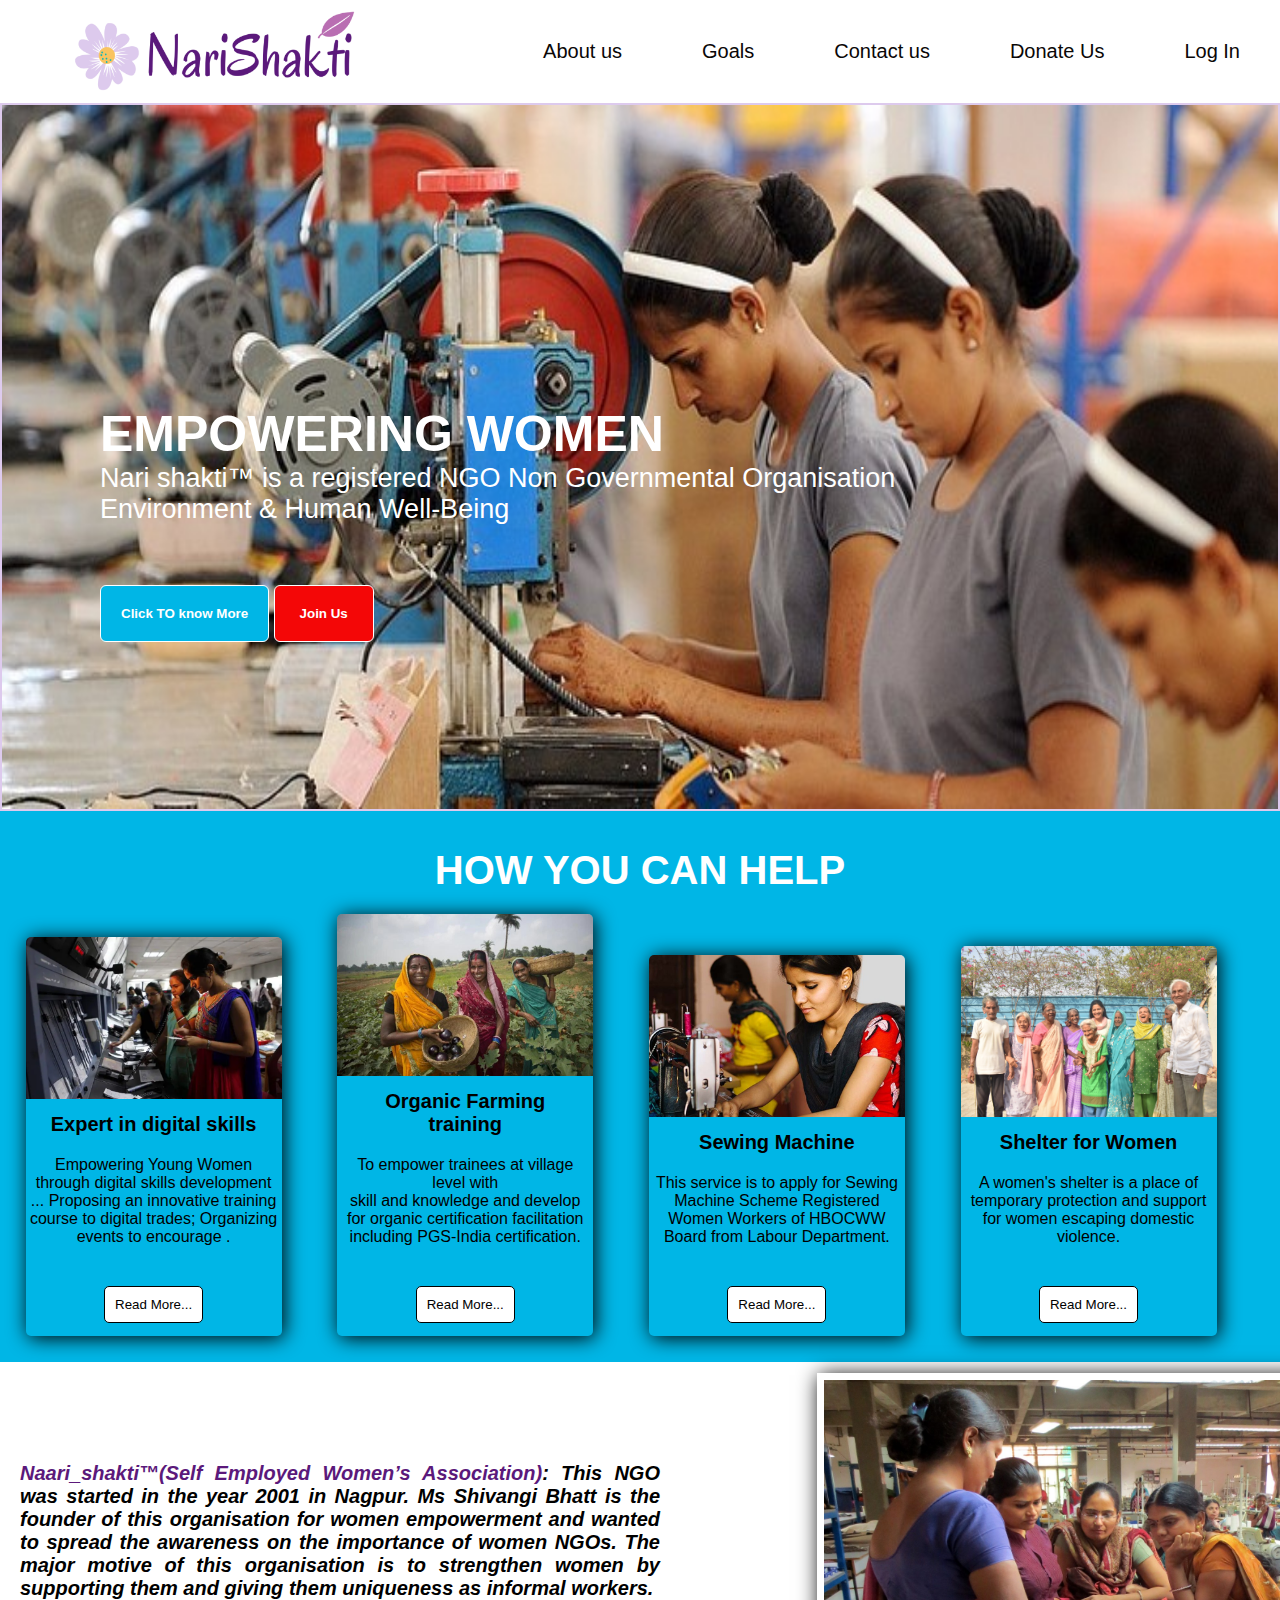
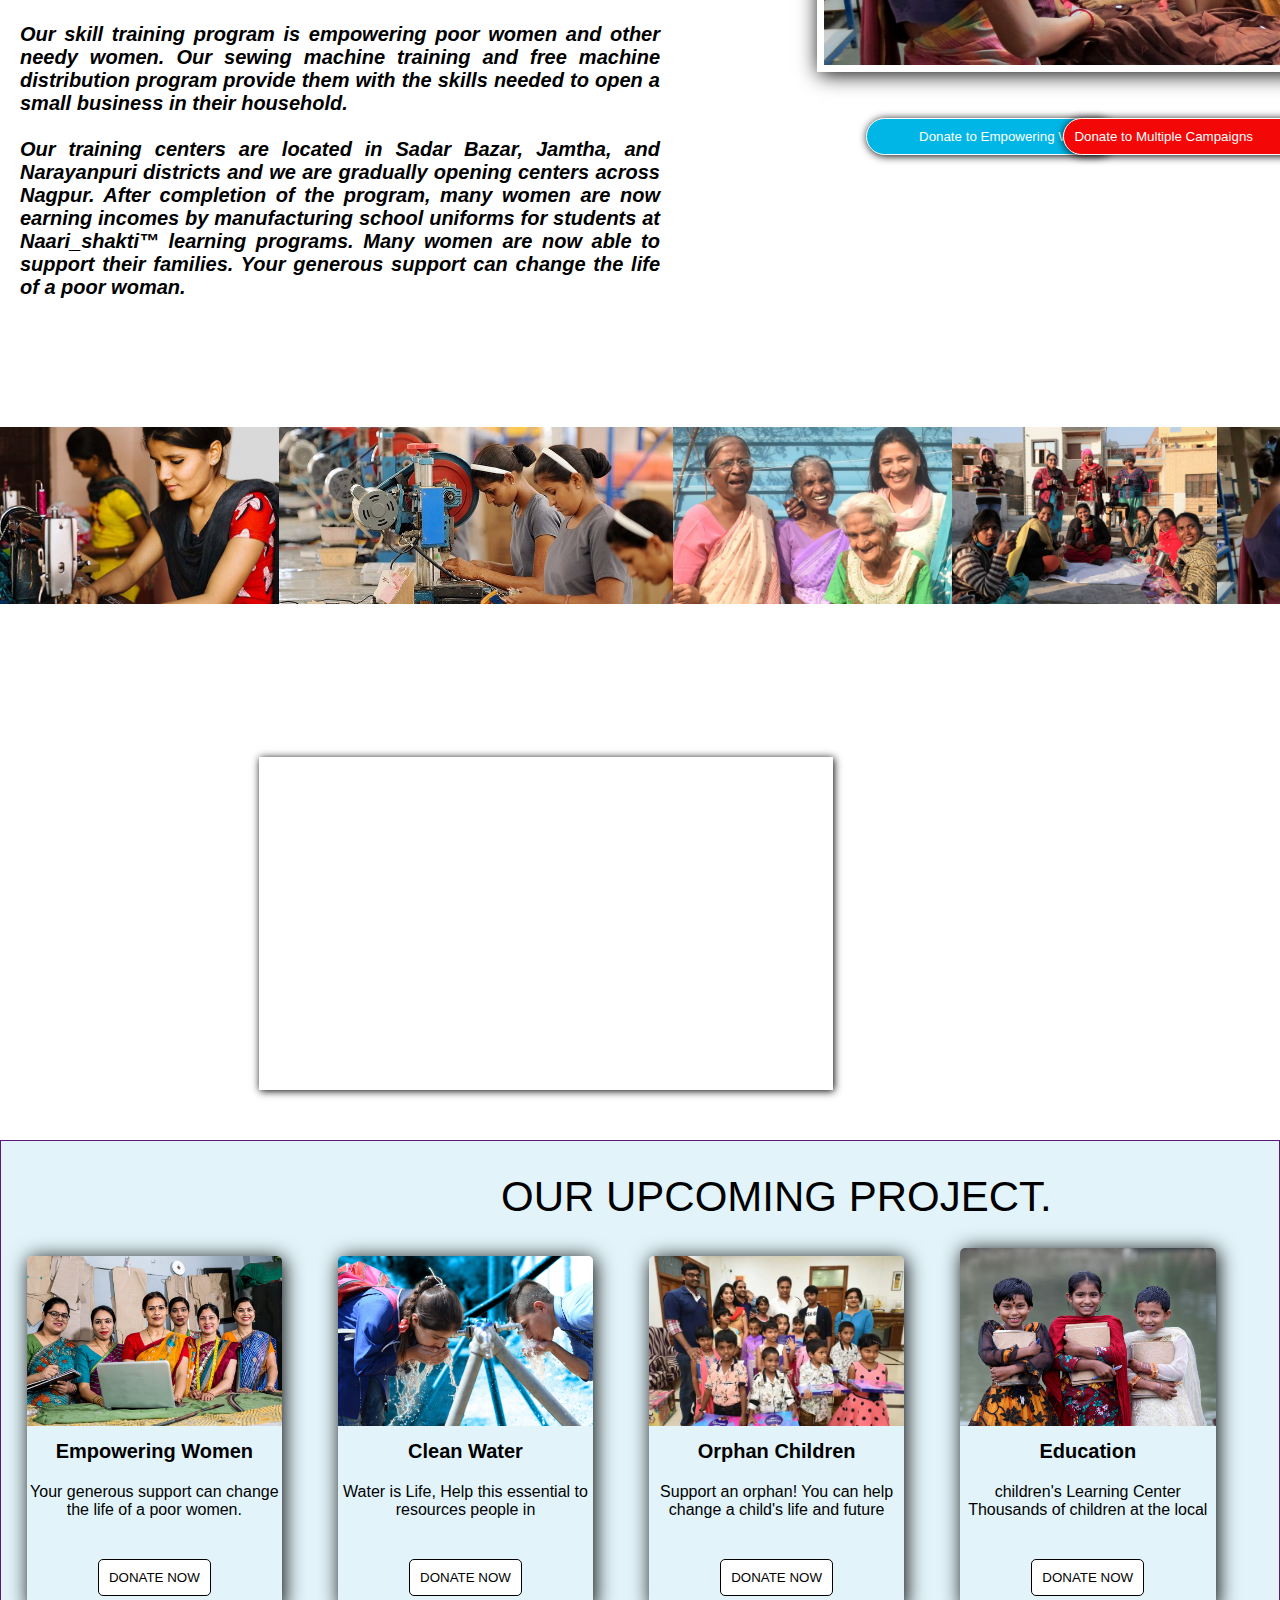
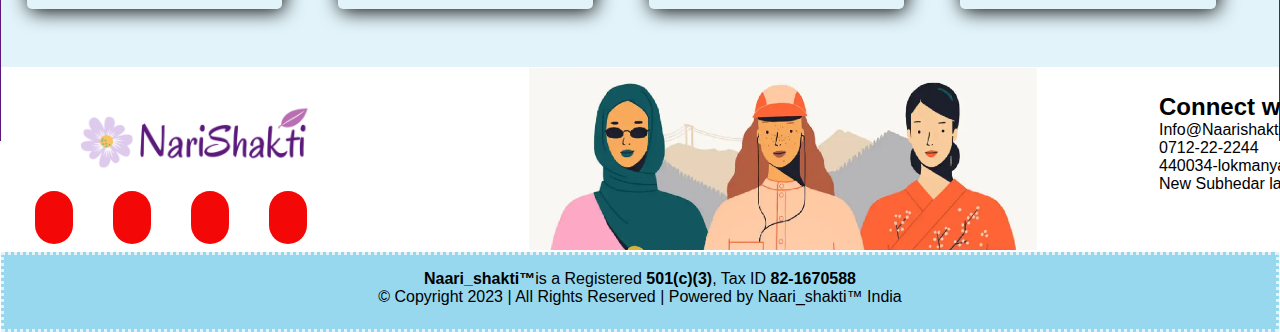
<file: index.html>
<!DOCTYPE html>
<html lang="en">
<head>
    <meta charset="UTF-8">
    <meta http-equiv="X-UA-Compatible" content="IE=edge">
    <meta name="viewport" content="width=device-width, initial-scale=1.0">
    <link href="https://cdn.jsdelivr.net/npm/bootstrap@5.3.0-alpha3/dist/css/bootstrap.min.css" rel="stylesheet" integrity="sha384-KK94CHFLLe+nY2dmCWGMq91rCGa5gtU4mk92HdvYe+M/SXH301p5ILy+dN9+nJOZ" crossorigin="anonymous">
    <script src="https://cdn.jsdelivr.net/npm/bootstrap@5.3.0-alpha3/dist/js/bootstrap.bundle.min.js" integrity="sha384-ENjdO4Dr2bkBIFxQpeoTz1HIcje39Wm4jDKdf19U8gI4ddQ3GYNS7NTKfAdVQSZe" crossorigin="anonymous"></script>
    <link rel="stylesheet" href="https://cdnjs.cloudflare.com/ajax/libs/font-awesome/6.4.0/css/all.min.css" integrity="sha512-iecdLmaskl7CVkqkXNQ/ZH/XLlvWZOJyj7Yy7tcenmpD1ypASozpmT/E0iPtmFIB46ZmdtAc9eNBvH0H/ZpiBw==" crossorigin="anonymous" referrerpolicy="no-referrer" />
    <title>Naari_shakti</title>
    <link rel="stylesheet" href="in.css">
</head>
<body>
    <div class="left">
      <img class="ll" src="ns-r.webp" alt="" />
    </div>
    <div class="right">
      <ul>    
        <li><a href="login.html">Log In</a></li>
        <li><a href="donation.html">Donate Us</a></li>
        <li><a href="#ppp">Contact us</a></li>
        <li><a href="#yyy">Goals</a></li>
        <li><a href="#abt" >About us </a></li>
      </ul>
    </div>
   
    <div class="heading"> 
        <img class="himg" src="work.jpeg" alt=""> 
         <div class="textbox">
   <h1 class="h11">EMPOWERING WOMEN </h1>
  <p> Nari shakti™ is a registered NGO  Non Governmental Organisation <br>
Environment ​& Human Well-Being </p>
   </div> <a href="#abt">
 <button class="butn1">Click TO know More</button>
 </a>
 <a href="form.html">
 <button  class="butn2" >Join Us    </button>
 </a>
    </div>


    <div class="cardsec">
         <div class="he"><h2>HOW YOU CAN HELP</h2></div>
    
        <div class="cr">
<div class="card">

<div class="image">
   <img src="card1.webp">
</div>
<div class="title">
 <h1>
Expert in digital skills</h1>
</div>
<div class="des">
 <p>Empowering Young Women through digital skills development ... Proposing an innovative training course to digital trades; Organizing events to encourage .</p>
<button>Read More...</button>
</div>
</div>



<!--cards -->


<div class="card">

<div class="image">
   <img src="card2.jpg">
</div>
<div class="title">
 <h1>
Organic Farming training</h1>
</div>
<div class="des">
 <p>To empower trainees at village level with <br> skill and knowledge and develop for organic certification facilitation including PGS-India certification.</p>
<button>Read More...</button>
</div>
</div>
<div class="card">

<div class="image">
   <img src="card 3.jpg">
</div>
<div class="title">
 <h1>
  Sewing Machine
</h1>
</div>
<div class="des">
 <p>This service is to apply for Sewing Machine Scheme Registered Women Workers of HBOCWW Board from Labour Department.</p>
<button>Read More...</button>
</div>
</div>

<div class="card">
 <div class="image">
   <img src="DSC_0068.jpg">
</div>
<div class="title">
 <h1>
  Shelter for Women
</h1>
</div>
<div class="des">
 <p>A women's shelter is a place of temporary protection and support for women escaping domestic violence.</p>
<button>Read More...</button>
</div>
</div> 
</div>

<!-- aboutsec -->
    <div id="abt" class="pwi">
        <p class="pi"> <span>Naari_shakti™(Self Employed Women’s Association)</span>: This NGO was started in the year 2001 in Nagpur. Ms Shivangi Bhatt is the founder of this organisation for women empowerment and wanted to spread the awareness on the importance of women NGOs. The major motive of this organisation is to strengthen women by supporting them and giving them uniqueness as informal workers. 
        <br>
        <br>
        Our skill training program is empowering poor women and other needy women. Our sewing machine training and free machine distribution program provide them with the skills needed to open a small business in their household.  
        <br>
        <br>

Our training centers are located in Sadar Bazar, Jamtha, and Narayanpuri districts and we are gradually opening centers across Nagpur. After completion of the program, many women are now earning incomes by manufacturing school uniforms for students at Naari_shakti™ learning programs. Many women are now able to support their families.
Your generous support can change the life of a poor woman.
      </p>
        <div class="ip"> <img class="ipp" src="Factory-workers.jpg" alt="">  </div>

    <button class="donatebtn">Donate to Empowering Women
   </button> 
  <button class="donatebtn1">
Donate to Multiple Campaigns</button>
</div>

<!-- imgsssec -->

<div id="imgsss">
  <img  class="a" src="card 3.jpg" alt="">
  <img class="a" src="work.jpeg" alt="">
  <img class="a" src="DSC_0068 (1).jpg" alt="">
   <img  class="a" src="card 4.jpg" alt="">
  <img  class="a" src="Factory-workers.jpg" alt="">
  
  
</div>

<!-- vidsec -->

<div class="vid">
 <iframe width="560" height="315" src="https://www.youtube.com/embed/g7VPyI2yCF4" title="YouTube video player" frameborder="0" allow="accelerometer; autoplay; clipboard-write; encrypted-media; gyroscope; picture-in-picture; web-share" allowfullscreen></iframe>
</div>
     <div class="bgss">
      <h1 id="yyy" class="nnnnn"> OUR UPCOMING PROJECT.</h1>
      <div class="tr">


        <!-- cardsec2 -->
      
      <div class="card">

<div class="image">
   <img src="womannnn.jpg">
</div>
<div class="title">
 <h1>
Empowering Women</h1>
</div>
<div class="des">
 <p>Your generous support can change the life of a poor women.</p>
<a href="donation.html"> <button>DONATE NOW </button>
  </a>
</div>
</div>



<div class="card">

<div class="image">
   <img src="water.jpg">
</div>
<div class="title">
 <h1>
Clean Water</h1>
</div>
<div class="des">
 <p>Water is Life, Help this essential to resources people in</p>
 <a href="donation.html">
   <button>DONATE NOW</button>
  </a>
</div>
</div>
<div class="card">
  
  <div class="image">
    <img src="helping hand.webp">
  </div>
  <div class="title">
    <h1>
      Orphan Children
    </h1>
  </div>
  <div class="des">
    <p>Support an orphan! You can help change a child's life and future </p>
    <a href="donation.html"><button>DONATE NOW</button></a>
  </div>
</div>
<div class="card">
  <div class="image">
    <img src="education.jpg">
  </div>
  <div class="title">
    <h1>
      Education 
</h1>
</div>
<div class="des">
  <p>children's Learning Center Thousands of children at the local</p>
  <a href="donation.html"><button>DONATE NOW</button></a>
</div>
</div> 
</div>


<!-- footersec -->
<div class="footer">
  <div class="onesec">
  <img class="hhh" src="ns-r.webp" alt="">
  <div class="icon"> 
    <i  id="ggg" class="fa-brands fa-facebook"></i>
    <i id="ggg" class="fa-brands fa-instagram"></i>
    <i id="ggg"class="fa-brands fa-youtube"></i>
    <i id="ggg" class="fa-brands fa-twitter"></i>
  </div>
  </div>
   <div class="mapp"><img class="opp" src="wm.jpg" alt=""></div>
  <div id="ppp">
    <h1 class="h11111">Connect with Us</h1>
   <p1><i class="fa-regular fa-envelope" style="color: #0d2959;"></i> <span1>Info@Naarishakti.org</span1></p1> 
   <br>
    <p2><i class="fa fa-phone-square" aria-hidden="true"></i> <span2>0712-22-2244 </span2> </p2>
    <br>
         <p3><i class="fa fa-address-card" aria-hidden="true"></i><span4>440034-lokmanya Nagar
          <br> New Subhedar layout Nagpur</span4></p3>
   <br>
  </div>
  <div class="footer2">
    <div class="newdiv">
    <p1> <b>Naari_shakti™</b>is a Registered <b>501(c)(3)</b>, Tax ID <b> 82-1670588</b></p1> 
   <br>
 <p1>&#169 Copyright 2023 | All Rights Reserved | Powered by Naari_shakti™ India</p1>
 </div>
  </div>
</div>
</div>
</div>
</div>
</div>
</div>  
</body>
</html>
</file>
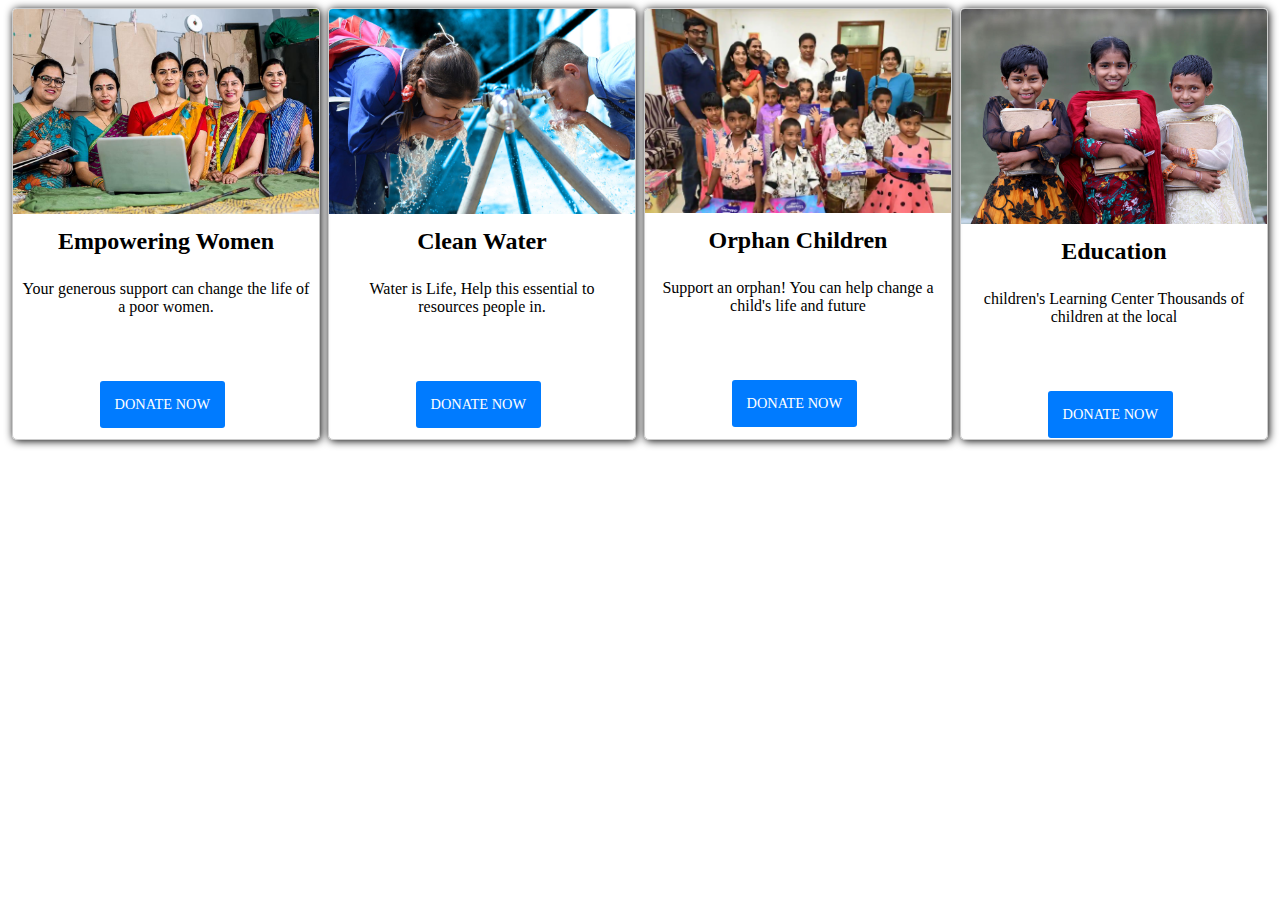
<file: card.html>
<!DOCTYPE html>
<html lang="en">
<head>
    <meta charset="UTF-8">
    <meta http-equiv="X-UA-Compatible" content="IE=edge">
    <meta name="viewport" content="width=device-width, initial-scale=1.0">
    <title>Document</title>
    <style> 
    .cardsec{
        display: flex;
    }
    .card {
  border: 1px solid #ccc;
  border-radius: 5px;
  overflow: hidden;
  width: 306.867px;
  margin: 0 auto;
  height:429.717px;
  box-shadow: 1px 1px 8px black;
  
}

.card img {
  width: 100%;
  height: auto;
}

.card-body {
  padding: 10px;
}

.card-body h2 {
  margin: 0;
  font-size: 1.5rem;
text-align: center;
}

.card-body p {
 margin-top:25px;
 margin-bottom:25px;
  font-size: 1rem;
  align-items: center;
  text-align: center;
}

.btn {
  display: inline-block;
  background-color: #007bff;
  color: #fff;
  padding:15px;
  border-radius: 3px;
  text-decoration: none;
  font-size: 0.9rem;
  margin-left:77px;
  margin-top:40px;
  margin-bottom:10px;
  cursor: pointer;
}
</style>
</head>
<body>
    <div class="cardsec">
    <div class="card">
      <img src="womannnn.jpg" alt="Placeholder image">
      <div class="card-body">
        <h2>Empowering Women</h2>
        <p>Your generous support can change the life of a poor women.</p>
        <a href="#" class="btn">DONATE NOW</a>
      </div>
    </div>


    <div class="card">
      <img src="water.jpg" alt="Placeholder image">
      <div class="card-body">
        <h2>Clean Water</h2>
        <p>Water is Life, Help this essential to resources people in. </p>
        <a href="#" class="btn">DONATE NOW</a>
      </div>
    </div>



    <div class="card">
      <img src="helping hand.webp" alt="Placeholder image">
      <div class="card-body">
        <h2>Orphan Children</h2>
        <p>Support an orphan! You can help change a child's life and future </p>
        <a href="#" class="btn">DONATE NOW</a>
      </div>
    </div>


    <div class="card">
      <img src="education.jpg" alt="Placeholder image">
      <div class="card-body">
        <h2>Education</h2>
        <p>children's Learning Center Thousands of children at the local</p>
        <a href="#" class="btn">DONATE NOW</a>
      </div>
    </div>
    </div>
</body>
</html>
</file>
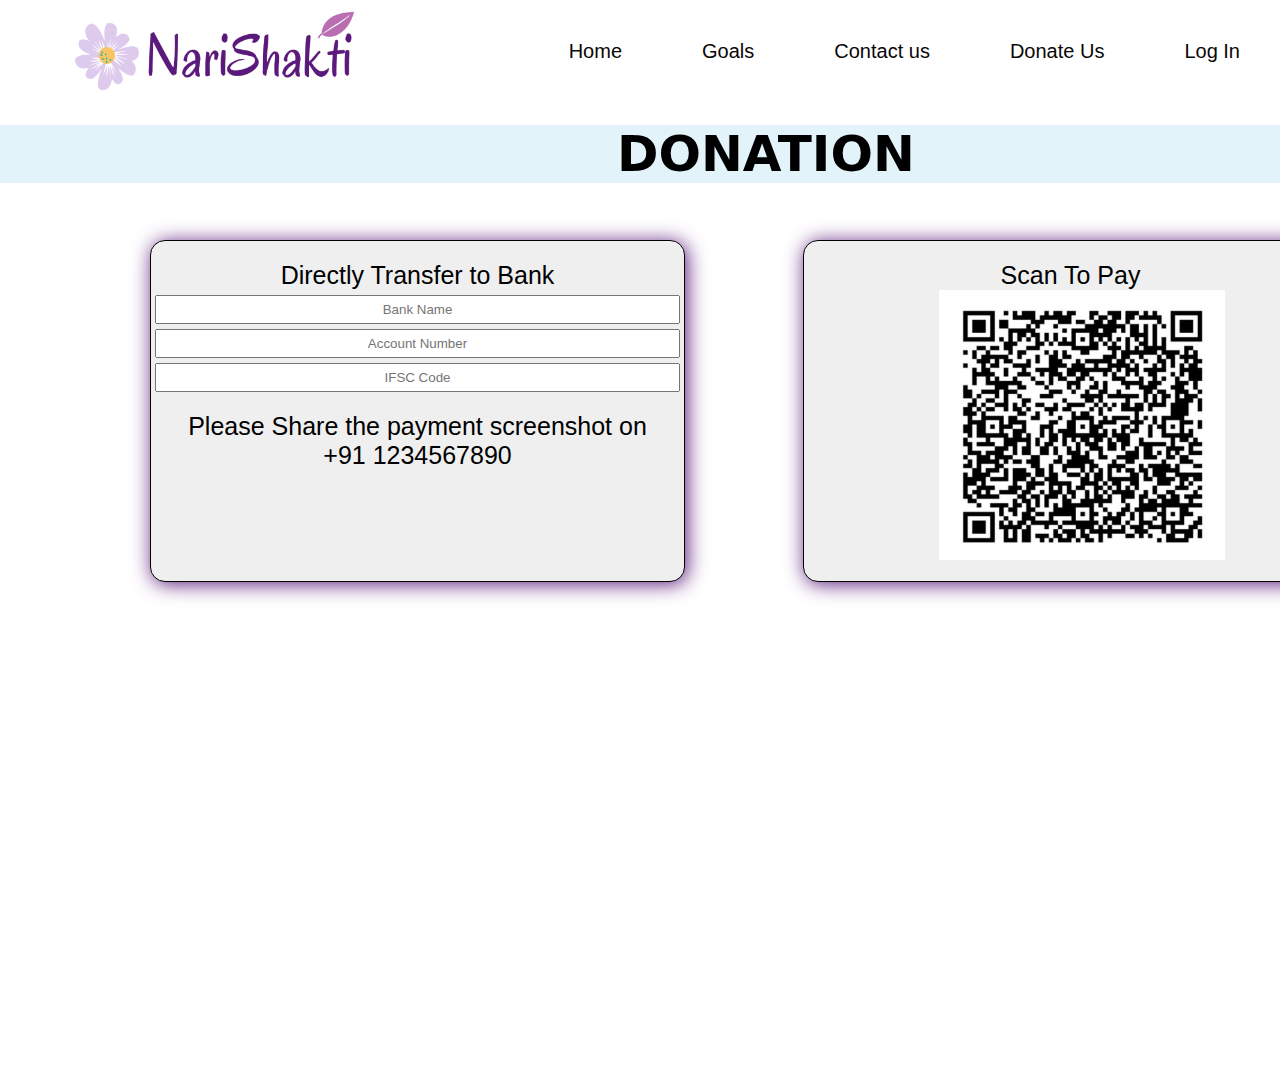
<file: donation.html>
<!DOCTYPE html>
<html lang="en">
<head>
    <meta charset="UTF-8">
    <meta http-equiv="X-UA-Compatible" content="IE=edge">
    <meta name="viewport" content="width=device-width, initial-scale=1.0">
    <title>Donation</title>
    <link rel="stylesheet" href="donation.css">
</head>
<body>
        <div class="left">
      <img class="ll" src="ns-r.webp" alt="" />
    </div>
    <div class="right">
      <ul>    
         <li><a href="login.html">Log In</a></li>
        <li><a href="donation.html">Donate Us</a></li>
        <li><a href="#ppp">Contact us</a></li>
        <li><a href="#yyy">Goals</a></li>
        <li><a href="index.html" >Home</a></li>
    </div>
    <div class="cll">
  <div class="heading"><h1>DONATION</h1></div>
   
   <div class="card1"> <div class="h1">Directly Transfer to Bank</div>
    <input class="aaa" type="text" placeholder="Bank Name"><br>
    <input class="aaa" type="text" placeholder="Account Number"><br>
    <input class="aaa" type="text" name="" id="" placeholder="IFSC Code"><br>
<div class="h3">Please Share the payment screenshot on <br> +91 1234567890</div>
</div>
</div>
   <div class="card2"> <div class="h2">Scan To Pay</div>
   <img class="ss" src="scanner.jpg" alt="">
  </div>
     <iframe class="map" src="https://www.google.com/maps/embed?pb=!1m17!1m12!1m3!1d25172.762386047307!2d79.12330953308364!3d21.11382948298019!2m3!1f0!2f0!3f0!3m2!1i1024!2i768!4f13.1!3m2!1m1!2zMjHCsDA2JzE0LjQiTiA3OcKwMDcnMjQuNCJF!5e0!3m2!1sen!2sin!4v1683050514343!5m2!1sen!2sin" width="600" height="450" style="border:0;" allowfullscreen="" loading="lazy" referrerpolicy="no-referrer-when-downgrade"></iframe>
</body>
</html>
</file>
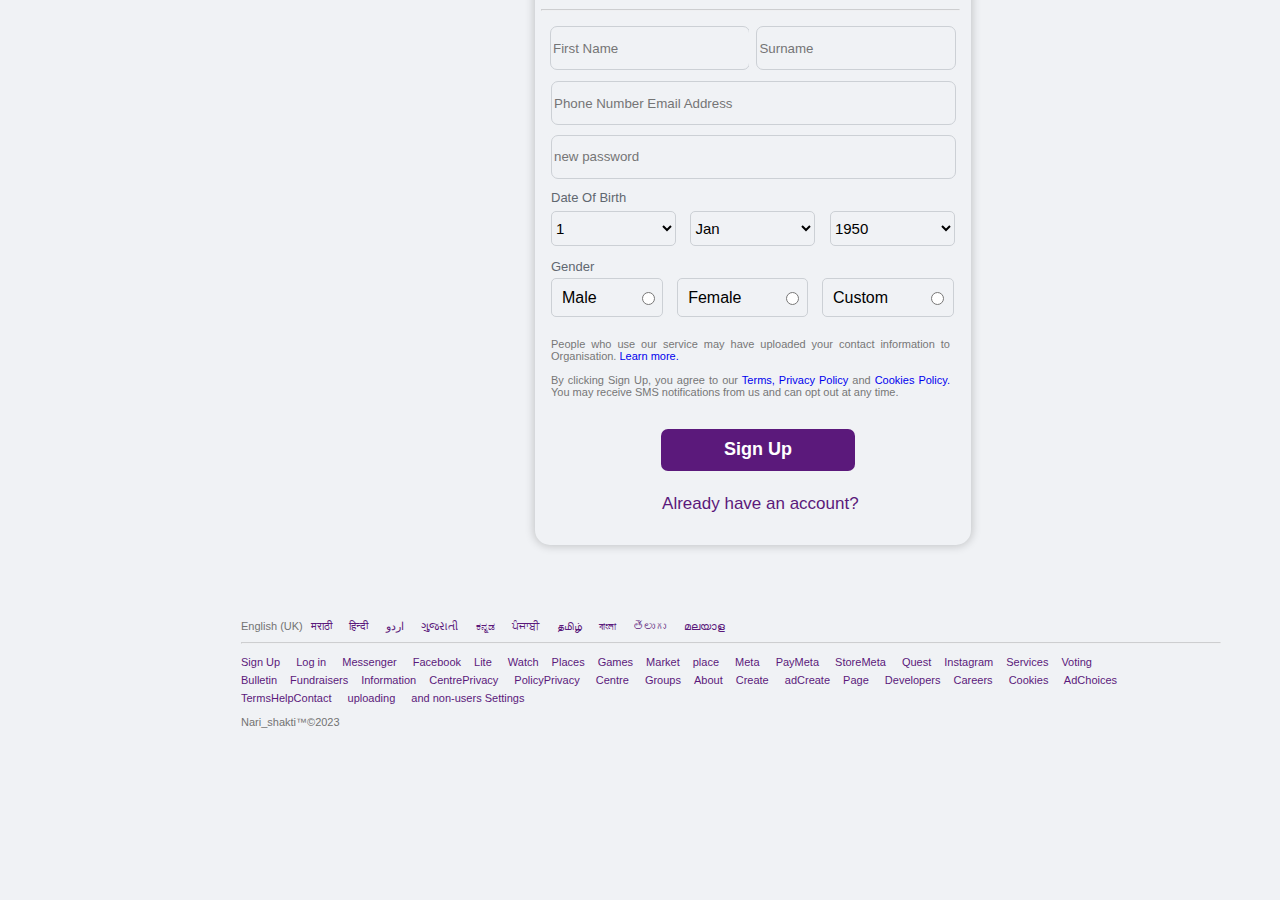
<file: form.html>
<!DOCTYPE html>
<html lang="en">
<head>
    <meta charset="UTF-8">
    <meta http-equiv="X-UA-Compatible" content="IE=edge">
    <meta name="viewport" content="width=device-width, initial-scale=1.0">
    <title>Form</title>
    <link rel="stylesheet" href="form.css">
  <link rel="stylesheet" href="https://cdnjs.cloudflare.com/ajax/libs/font-awesome/6.4.0/css/all.min.css" integrity="sha512-iecdLmaskl7CVkqkXNQ/ZH/XLlvWZOJyj7Yy7tcenmpD1ypASozpmT/E0iPtmFIB46ZmdtAc9eNBvH0H/ZpiBw==" crossorigin="anonymous" referrerpolicy="no-referrer" />
</head>
<body>
    <!DOCTYPE html>
    <html lang="en">
    <head>
        <meta charset="UTF-8">
        <meta http-equiv="X-UA-Compatible" content="IE=edge">
        <meta name="viewport" content="width=device-width, initial-scale=1.0">
        <title>Naari shakti™ Non Governmental Organisation</title>
    </head>
    
    <Div> 

    
      <div class="logo">
     
        <img  class="sss" src="ns-r-fotor-bg-remover-2023050220368.png" alt="">
        
      </div>
      
       
    <div class="container">
      <div class="text">
      <h1 class="headings">Create a new account</h1>
          <p class="p">its quick and easy </p>
          <div class="line"><hr></div>
          </div> 
         <div class="namm">
      <div class="name">
        <input class="int" type="my name" value="" placeholder="First Name"
         style=" border: none; width: 194px; height:39.6px;  border: 1px solid #CCD0D5;   border-radius: 7px;" required>
        </div>
      
      <div class="surname">
        <input class="ln" type="My surname"placeholder="Surname" 
        style=" border: none;  width: 194px; height: 39.6px;  border: 1px solid #CCD0D5;   border-radius: 7px;" required>
      </div>
      </div>
      <div class="email">
        <input class="Login" type="email" name="your email" id="" value=""placeholder="Phone Number Email Address"
         style=" border: none; height:39.6px;width: 399px;justify-content: start;   border: 1px solid#CCD0D5;   border-radius: 7px;" required >
      </div>
      <div class="pass">
      <input class="pass" type="password" name="my password" id="" placeholder="new password" style="  border: none;
   border: 1px solid #CCD0D5;" required>
</div>
  
<p class="Subtitle2" style=" color: #606770; font-size: small;margin-left: 10px;  margin-bottom: -4px;
  margin-top: 15px;"  id="subtitle">Date Of Birth <i class="fa-solid fa-circle-question"></i> </p>
<select>
   <option>1</option>
   <option>2</option>
   <option>3</option>
   <option>4</option>
   <option>5</option>
   <option>6</option>
   <option>7</option>
   <option>8</option>
   <option>9</option>
   <option>10</option>
   <option>11</option>
   <option>12</option>
   <option>13</option>
   <option>14</option>
   <option>15</option>
   <option>16</option>
   <option>17</option>
   <option>18</option>
   <option>19</option>
   <option>20</option>
   <option>21</option>
   <option>22</option>
   <option>23</option>
   <option>24</option>
   <option>25</option>
   <option>26</option>
   <option>27</option>
   <option>28</option>
   <option>29</option>
   <option>30</option>
   <option>31</option>
</select>
<select>
   <option>Jan</option>
   <option>Feb</option>
   <option>Mar</option>
   <option>Apr</option>
   <option>May</option>
   <option>Jun</option>
   <option>Jul</option>
   <option>Aug</option>
   <option>Sept</option>
   <option>Oct</option>
   <option>Nov</option>
   <option>Dec</option>
 </select>
 <select>
<option>1950</option>
<option>1951</option>
<option>1952</option>
<option>1953 </option>
<option>1954 </option>
<option>1955 </option>
<option>1956 </option>
<option>1957 </option>
<option>1958 </option>
<option>1959</option>
<option>1960</option>
<option>1961</option>
<option>1962</option>
<option>1963</option>
<option>1964</option>
<option> 1965 </option>
<option>1966  </option>
<option>1967 </option>
<option>1968</option>
<option>1969</option>
<option>1970</option>
<option>1971</option>
<option>1972</option>
<option>1973</option>
<option>1974</option>
<option>1975</option>
<option>1976</option>
<option>1977</option>
<option>1978</option>
<option>1979</option>
<option>1980</option>
<option>1986</option>
<option>1987</option>
<option>1988</option>
<option>1989</option>
<option>1990</option>
<option>1991</option>
<option>1992</option>
<option>1993</option>
<option>1994</option>
<option>1995</option>
<option>1996</option>
<option>1997</option>
<option>1998</option>
<option>1999</option>
<option>2000</option>
<option>2001</option>
<option>2002</option>
<option>2003</option>
<option>2004</option>
<option>2005</option>
<option>2006</option>
<option>2007</option>
<option>2008</option>
<option>2009</option>
<option>2010</option>
<option>2011</option>
<option>2012</option>
<option>2013</option>
<option>2014</option>
<option>2015</option>
<option>2016</option>
<option>2017</option>
<option>2018</option>
<option>2019</option>
<option>2020</option>
<option>2021</option>
<option>2022</option>
<option>2023</option>

 </select>
    <br>
<div class="gender">
      <p class="Subtitle3" style="font-size: small;color: #606770; margin-left: 10px; margin-bottom:15px;"> Gender <i class="fa-solid fa-circle-question"></i></p>
 <span>Male</span>   <span>Female</span>  <span>Custom</span>  
<input class="radio1" type="radio" name="Gender" id="">
<input class="radio2"type="radio" name="Gender" id="">
<input  class="radio3" type="radio" name="Gender" id="">
</div> 

<div class="p3">
  <p>People who use our service may have uploaded your contact information to Organisation.  <a href="#">Learn more.</a> 
    <br>
    <br>
 By clicking Sign Up, you agree to our  <a href="#">Terms, Privacy Policy</a>  and <a href="#">Cookies Policy.</a> You may receive SMS notifications from us and can opt out at any time.
  </p>
  <div class="btn">
    <button class="btn1" type="button" onclick="alert('Your form is submitted')">
  Sign Up 
    </button>
    <a class="account" href="#">Already have an account?</a>
    </div>
</div>

<div class="footer">
  <div class="div">
  <p1>
      English (UK)   

    </p1>

      <a class="lang" href="#">मराठी</a> 
      <a class="lang" href="#">हिन्दी</a>
      <a class="lang" href="#">اردو</a>
      <a class="lang" href="#">ગુજરાતી</a>
      <a class="lang" href="#">ಕನ್ನಡ</a>
      <a class="lang" href="#">ਪੰਜਾਬੀ</a>
      <a class="lang" href="#">தமிழ்</a>
      <a class="lang" href="#">বাংলা</a>
      <a class="lang" href="#">తెలుగు</a>
      <a class="lang" href="#">മലയാള</a> 
     
      
<br>
<div class="line"><hr></div>
<p2>
  <a href="#">Sign Up</a> <a href="#"> Log in</a> <a href="#">Messenger </a><a href="#">Facebook</a><a href="#">Lite </a><a href="">Watch</a><a href="">Places</a><a href="">Games</a><a href="">Market</a><a href="">place</a>
  <a href="#">Meta</a>
  <a href="">PayMeta</a> <a href="">StoreMeta</a> <a href="">Quest</a><a href="">Instagram</a><a href="">Services</a><a href="">Voting </a><a href="">Bulletin</a><a href="">Fundraisers</a><a href="">Information</a><a href="">CentrePrivacy </a>
  <a href=""> PolicyPrivacy</a> <a href=" ">Centre</a> <a href="">Groups</a></a><a href="">About</a><a href="">Create </a><a href=""> adCreate</a><a href="">Page</a> </a><a href="">Developers</a><a href="">Careers </a>
    <a href="">Cookies</a> <a href="">AdChoices</a> <a href=""> <a href="">TermsHelpContact </a>
  <a href=""> uploading</a>   and <a href="">non-users
    Settings</a>  
  </div>
</p2> 
<div class="copyright">
  Nari_shakti™&#169;2023
</div>
	
    </body>
    </html>
</body>
</html>
</file>
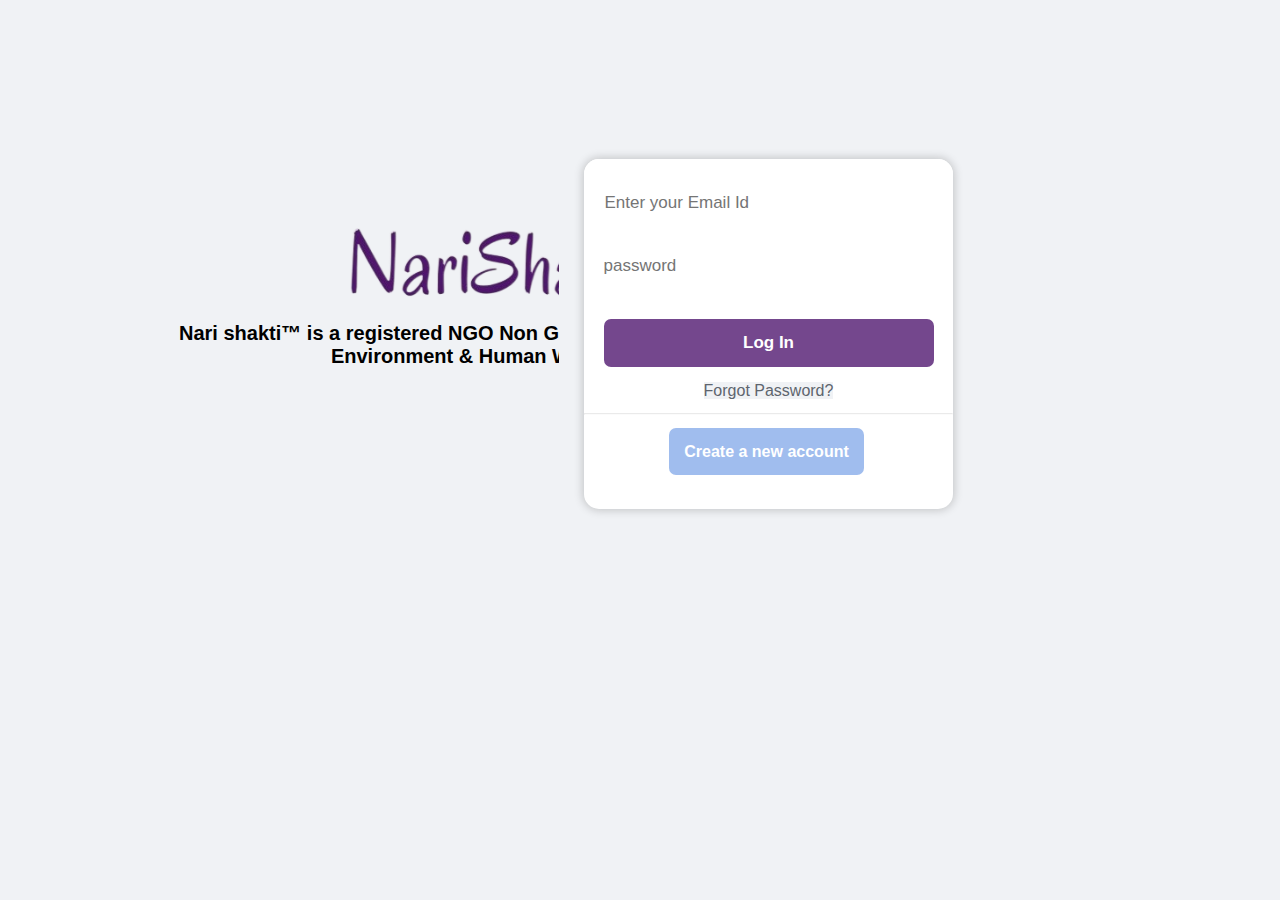
<file: login.html>
<!DOCTYPE html>
<html lang="en">
  <head>
    <meta charset="UTF-8" />
    <meta http-equiv="X-UA-Compatible" content="IE=edge" />
    <meta name="viewport" content="width=device-width, initial-scale=1.0" />
    <title>Login page</title>
    <link rel="stylesheet" href="new.css" />
  </head>
  <body>
    <div class="alldiv">
    
    <div class="logo">
      <img src="ns-r-fotor-bg-remover-2023050220368.png" alt="facebook" />
    </div>
    <h2>Nari shakti™ is a registered NGO  Non Governmental Organisation <br>
Environment ​& Human Well-Being</h2>

    <div class="main">
      <div class="container">
        <div class="input">
          <input
            class="Email"
            type="Email"
            name=""
            placeholder="Enter your Email Id"
          />
          <input
            class="password"
            type="Password"
            name="Password"
            id=""
            placeholder="password"
          />
        </div>
        <button class="btn">Log In</button>
        <a href class="frgt">Forgot Password?</a>
        <div class="line"><hr /></div>

        <a href="#" class="button">Create a new account</a>
      </div>
    </div>
    </div>
  </body>
</html>
</file>
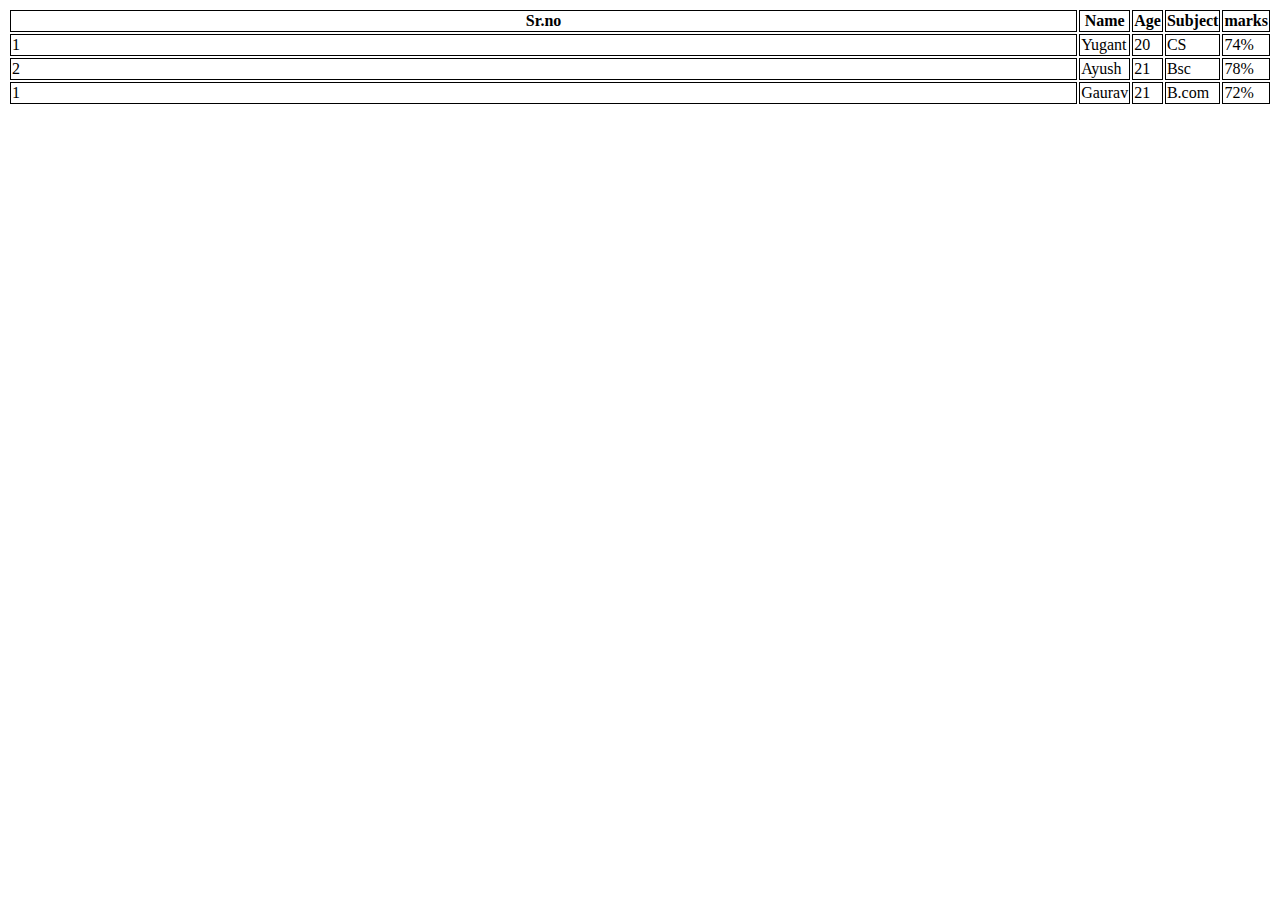
<file: table.html>
<!DOCTYPE html>
<html lang="en">
<head>
  <meta charset="UTF-8">
  <meta http-equiv="X-UA-Compatible" content="IE=edge">
  <meta name="viewport" content="width=device-width, initial-scale=1.0">
  <title>Document</title>
  <style>
    
    th{width: 100%;
      border:1px solid black;
      border-collapse: collapse;
    }
     tr
     td{
      width: 100%;
       border-collapse: collapse;
      border:1px solid black;
    }


  </style>
</head>
<body>
  <table>
       <tbody>
        <tr> 
          <th>Sr.no</th>
           <th>Name</th>
            <th>Age</th>
             <th>Subject</th>
              <th>marks</th>
        </tr>
      </tbody>
      <tr>
        <td>1</td>
        <td>Yugant</td>
        <td>20</td>
          <td>CS</td>
            <td>74%</td>
      </tr>
      <tr>
        <td>2</td>
        <td>Ayush</td>
        <td>21</td>
          <td>Bsc</td>
            <td>78%</td>
      </tr>
      <tr>
        <td>1</td>
        <td>Gaurav</td>
        <td>21</td>
          <td>B.com</td>
            <td>72%</td>
      </tr>
  </table>
</body>
</html>
</file>
<file: in.css>
* {
  text-decoration: none;
  list-style-type: none;
  margin: 0;
  padding: 0;
  box-sizing: border-box;
}
body {
  font-family: Helvetica, sans-serif;
}

.left {
  width: 194px;
  height: 22px;
  float: left;
  padding: 28px;
  margin: -24px;
}
.right {
  height: 85px;
  background-color: white;
  margin-bottom: 15px;
}
.right a {
  /* width: 100px; */
  text-decoration: none;
}
.right a:hover {
  text-decoration: underline;
}
.left a {
  color: rgb(194, 206, 217);
  font-size: 35px;
  margin-left: 15px;
  font-family: Impact, "Arial Narrow Bold", sans-serif;
}
ul li {
  float: right;
  padding: 40px;
  font-family: Helvetica, sans-serif;
  font-size: 20px;
  font-weight: 300;
}

ul li a {
  color: rgb(10, 7, 7);
}

.ll {
  height: 90px;
  width: 289px;
  margin-left: 69px;
  margin-top: 2px;
}
.heading {
  width: 100%;
  height: 708px;
}
.himg {
  width: 100%;
  height: 708px;
  border: solid 2px #ddcaed;
}
.textbox {
  position: relative;
  bottom: 410px;
  text-decoration: none;
}
.textbox h1 {
  font-family: sans-serif;
  position: relative;
  /* left: 100px; */
  color: white;
  font-size: 50px;
}
.h11 {
  margin-left: 100px;
}
.textbox p {
  font-family: sans-serif;
  position: relative;
  margin-left: 100px;
  color: white;
  font-size: 27px;
}
.butn1 {
  border: 1px solid white;
  border-radius: 6px;
  font-weight: bold;
  position: relative;
  left: 100px;
  bottom: 390px;
  padding-top: 20px;
  padding-bottom: 20px;
  padding-left: 20px;
  padding-right: 20px;
  background-color: #00b6e6;
  color: white;
  cursor: pointer;
}
.butn1:hover {
  background-color: #f40707;
}
.butn2 {
  border: 1px solid white;
  position: relative;
  left: 100px;
  font-weight: bold;
  bottom: 390px;
  padding-top: 20px;
  padding-bottom: 20px;
  padding-left: 25px;
  padding-right: 25px;
  border-radius: 6px;
  background-color: #f40707;
  color: white;
  cursor: pointer;
}
.butn2:hover {
  background-color: #00b6e6;
}
.cardsec {
  background-color: #00b6e6;
  height: 620px;
}

.he h2 {
  text-align: center;
  position: relative;
  top: 40px;
  color: white;
  font-size: 40px;
}

.card {
  width: 20%;
  display: inline-block;
  box-shadow: 2px 2px 20px black;
  border-radius: 5px;
  margin: 2%;
}
.card:hover {
  transition: 0.5s;
  transform: scale(1.1);
  z-index: 1;
}

.image img {
  width: 100%;
  border-top-right-radius: 5px;
  border-top-left-radius: 5px;
}

.title {
  text-align: center;
  padding: 10px;
}

h1 {
  font-size: 20px;
}

.des {
  padding: 3px;
  text-align: center;

  padding-top: 10px;
  border-bottom-right-radius: 5px;
  border-bottom-left-radius: 5px;
}
button {
  margin-top: 40px;
  margin-bottom: 10px;
  background-color: white;
  border: 1px solid black;
  border-radius: 5px;
  padding: 10px;
}
button:hover {
  background-color: black;
  color: white;
  transition: 0.5s;
  cursor: pointer;
}

.cr {
  margin-top: 35px;
}
.class1 {
  width: 20%;
  display: inline-block;
  box-shadow: 2px 2px 20px black;
  border-radius: 5px;
  margin: 2%;
  top: 10px;
}
span {
  color: #5b197b;
}
.pwi {
  width: 100%;
  height: 450px;
  background-color: #ffffff;
  color: black;
}
.pi {
  width: 50%;
  position: relative;
  top: 100px;
  left: 20px;
  font-size: 20px;
  font-style: italic;
  font-weight: bold;
  text-align: justify;
}
.ipp {
  position: relative;
  bottom: 426px;
  left: 817px;
  height: 299px;
  width: 559px;
  border: 7px solid white;
  box-shadow: 2px 2px 20px black;
}

.donatebtn {
  position: relative;
  left: 866px;
  bottom: 416px;
  margin-top: 32px;
  margin-bottom: 10px;
  background-color: white;
  border: 1px solid black;
  border-radius: 30px;
  padding-left: 52px;
  /* padding-right: 52px; */
  background-color: #00b6e6;
  color: white;
  border: 1px solid white;
  box-shadow: 1px 1px 8px black;
}

.donatebtn1 {
  position: relative;
  left: 810px;
  bottom: 416px;
  margin-top: 32px;
  margin-bottom: 10px;
  background-color: white;
  border: 1px solid black;
  border-radius: 30px;
  /* padding-left: 52px; */
  padding-right: 52px;
  background-color: #f40707;
  color: white;
  border: 1px solid white;
  box-shadow: 1px 1px 8px black;
}
#imgsss {
  display: flex;
  justify-content:flex-start;
  height: 177px;
  width: 100px;
  position: relative;
  top: 215px;
}
.vid {
  position: absolute;
  right: 447px;
  top: 2357px;
  border: 7px solid white;
  box-shadow: 1px 1px 8px black;
}
.nnnnn {
  position: relative;
  top: 32px;
  margin-left: 500px;
  font-weight: 400;
  font-size: 42px;
  color: black;
  font-family: sans-serif;
}

.tr {
  position: relative;
  top: 33px;
}
.bgss {
  position: absolute;
  top: 2740px;
  width: 100%;
  border: 1px solid #5b197b;
  height: 601px;
  background-color: #e2f4fa;
  width: 100%;
}
.footer {
  position: relative;
  top: 65px;
  height: 200px;
  background-color: #ffffff;
  width: 100%;
}
.hhh {
  width: 235px;
  height: 68px;
  margin-left: 78px;
  margin-top: 10px;
}
.icon {
  position: relative;
  display: flex;
  top: -5px;
  left: 14px;
  height: 93px;
  width: 100px;
}

#ggg {
  color: white;
  background-color: #f40707;
  margin: 20px;
  padding: 19px;
  border-radius: 112px;
}
#ggg:hover {
  background-color: #00b6e6;
}
.h11111 {
  font-size: x-large;
  font-weight: 700;
  position: relative;
}
.map {
  position: relative;
  height: 50px;
  width: 200px;
}
#ppp {
  position: absolute;
  top: 26px;
  left: 1158px;
  width: 217px;
  height: 154px;
}
.mapp {
  position: absolute;

  width: 400px;
  height: 154px;
  left: 574px;
  top: 11px;
}
.opp {
  position: relative;
  height: 182px;
  width: 514px;
  right: 46px;
  top: -10px;
}
.onesec {
  position: relative;
  top: 27px;
}
.footer2 {
  height: 80px;
  background-color: #97d8ef;
  border: #e2f4fa;
  border-top-style: none;
  border-right-style: none;
  border-bottom-style: none;
  border-left-style: none;
  border-style: dotted;
  position: relative;
  top: 10px;
  text-align: center;
}
.newdiv {
  position: relative;
  top: 15px;
}
</file>
<file: donation.css>
* {
  text-decoration: none;
  list-style-type: none;
  margin: 0;
  padding: 0;
  box-sizing: border-box;
}
body {
  font-family: Helvetica, sans-serif;
}

.left {
  width: 194px;
  height: 22px;
  float: left;
  padding: 28px;
  margin: -24px;
}
.right {
  height: 85px;
  background-color: white;
  margin-bottom: 15px;
}
.right a {
  /* width: 100px; */
  text-decoration: none;
}
.right a:hover {
  text-decoration: underline;
}
.left a {
  color: rgb(194, 206, 217);
  font-size: 35px;
  margin-left: 15px;
  font-family: Impact, "Arial Narrow Bold", sans-serif;
}
ul li {
  float: right;
  padding: 40px;
  font-family: Helvetica, sans-serif;
  font-size: 20px;
  font-weight: 300;
}

ul li a {
  color: rgb(10, 7, 7);
}

.ll {
  height: 90px;
  width: 289px;
  margin-left: 69px;
  margin-top: 2px;
}
.heading{
    font-family: system-ui, -apple-system, BlinkMacSystemFont, 'Segoe UI', Roboto, Oxygen, Ubuntu, Cantarell, 'Open Sans', 'Helvetica Neue', sans-serif;
    font-size: 25px;
margin-left: 617px;
margin-top: 40px;
}
.cll{
    background-color:#E2F4FA;
}


.card1{
height: 342px;
width: 535px;
  background-color: #EFEFEF;
    margin-left: 50px;
    position: absolute;
top: 240px;
bottom: 100px;
left: 100px;
  box-shadow: 2px 2px 20px #5b197b;
  border-radius: 15px;
  border: 1px solid ;
    
}
.card2{
height: 342px;
width: 535px;
position: absolute;
top: 240px;
bottom: 100px;
left: 753px;
background-color: #EFEFEF;
border: 1px solid black;
margin-left: 50px;
  box-shadow: 2px 2px 20px #5b197b;
  border-radius: 15px;

    
}
.h1{
    font-size: 25px;
    text-align: center;
    margin-top: 20px;
}
.h3{
      font-size: 25px;
    text-align: center;
    margin-top: 20px;
    
}
.h2{
      font-size: 25px;
    text-align: center;
    margin-top: 20px;
    
}
.aaa{
    text-align: center;
    padding:5px;
    margin-top: 5px;
    width:525px;
    margin-left: 4px;
}
.ss{position: relative;
    left: 135px;
    height: 270px;
  width: 286px;

}
.map{
    width: 100%;
    margin-top: 435px;
    border: 1px solid #E2F4FA;
}
</file>
<file: form.css>
* {
  background-color: #f0f2f5;
  font-family: Helvetica, arial, sans-serif;
}
.logo {
    position: relative;
  width: 409px;
  left: 478px;
  bottom: -115px;
}



.container {
  position: absolute;
  background-color: #f0f2f5;
  align-self: center;
  height: 605px;
  width: 419px;
  padding-top: -10px;
  padding-left: 6px;
  padding-right: 11px;
  padding-bottom: 10px;

  margin-top: 110px;
  margin-left: 527px;
  border-radius: 15px;
  box-shadow: 0 0 10px 1px rgba(0, 0, 0, 0.2);
}
.text {
  text-align: center;
}

.line {
  opacity: 0.4;
}
.headings {
  position: relative;
  text-align: center;
  margin-left: 10px;
  font-size: 25px;
  margin-bottom: -11px;
}
.p {
  margin-bottom: 11px;
  opacity: 0.7;
}

.namm {
  margin-bottom: -10px;
  margin-bottom: -9px;
}

.name {
  display: inline-block;
  width: 188px;
  height: 43.2px;
  padding-left: 1px;
  border: none;
  border-radius: 7px;
  padding: 7px;
  margin-left: 2px;
}
.surname {
  border-radius: 7px;
  display: inline-block;
  width: 190px;
  height: 41.2px;
  padding: 7px;
}

.email {
  border-radius: 7px;
  height: 39.6px;
  width: 399px;
  /* margin-top: 5px; */
  font-size: 17px;
  padding: 14px 10px;
}
.pass {
  border-radius: 7px;
  position: relative;
  /* margin-top: 5px; */
  width: 399px;
  height: 39.6px;
  left: 5px;
}

.int::placeholder {
  position: relative;
  border-radius: 7px;
  width: 199px;
  height: 39.6px;
  border-radius: 7px;
}
.ln::placeholder {
  border-radius: 7px;
  height: 39.6px;
  width: 199px;
}

.pass::placeholder {
  width: 399px;
  height: 39.6px;
}
.dob {
  margin-top: 30px;
  width: 33.33px;
}

select {
  width: 125px;
  margin-top: 10px;
  margin-left: 10px;
  height: 35px;
  font-size: 15px;
  border: none;
  border: 1px solid #ccd0d5;
  border-radius: 5px;
}
span {
  /* margin-top:10px; */
  margin-left: 10px;

  padding: 10px;
  padding-right: 65px;
  height: 25px;
  border: 1px solid #ccd0d5;
  padding: 10px 0 0 10 px;
  border-radius: 5px;
}
.radio1 {
  position: relative;
  bottom: 18px;
  left: 96px;
}
.radio2 {
  position: relative;
  left: 215px;

  bottom: 18px;
}
.radio3 {
  position: relative;
  left: 334px;

  bottom: 18px;
}
.btn1 {
  position: relative;
  padding: 9px;
  left: 110px;
  bottom: -20px;
  background-color: #5b197b;
  font-size: large;
  font-weight: bolder;
  color: white;
  height: 42px;
  width: 194px;
  border: none;
  border-radius: 7px;
}
.btn1:hover {
  box-shadow: 0 0 10px 1px rgba(0, 0, 0, 0.2);
  cursor: pointer;
}
.p3 {
  color: #777777;
  font-size: 11px;
  text-align: justify;
  margin-left: 10px;
  margin-right: 10px;
  text-decoration: none;
}
.p3 a {
  text-decoration: none;
}
.p3 a:hover {
  text-decoration-line: underline;
}

.account {
  text-decoration: none;
  position: relative;
  top: 74px;
  color: #5b197b;
  right: 86px;
  font-size: 17px;
}
.footer {
  position: relative;
  left: -300px;
  width: 980px;
  height: 100px;
  margin-top: 165px;
  background-color: #fff;
}

div p1 {
  font-size: 11px;
  color: #737373;
  padding-right: 5px;
}
div p1 a {
  color: #5b197b;
  font-size: 11px;
  text-decoration: none;
  text-decoration-line: none;
  padding: 15px;
}
.lang {
  color: #5b197b;
  font-size: 11px;
  padding-right: 13px;
  text-decoration: none;
}
div p2 {
  color: #5b197b;
  font-size: 11px;
  border: none;
  text-decoration: none;
  padding-right: 13px;
}
div p2 a {
  color: #5b197b;
  text-decoration: none;
  padding-right: 13px;
}
.copyright {
  color: #737373;
  padding-top: 10px;
  padding-bottom: 10px;
  font-size: 11px;
}
</file>
<file: new.css>
* {
  text-decoration: none;
  list-style-type: none;
  margin: 0;
  padding: 0;
  background-color: rgb(240, 242, 245);
}
body {
  font-family: Helvetica, sans-serif;
}

.logo { position: absolute;
height: 171px;
width: 500px;
margin-left: 139px;
margin-top: 221px;

}
h2 { position: absolute;

width: 636px;
height: 86px;
margin-left: 66px;
margin-top: 372px;
font-family: Arial, Helvetica, sans-serif;
font-size: 20px;
text-align: center;
}

.main {
  display: inline;
  position: absolute;
  top: 184px;
  right: 411px;
  flex-direction: column;
  align-items: center;
  height: 70vh;
  background-color: #f0f2f5;
}
.container {
  display: inline-block;
  background-color: rgb(255, 255, 255);
  margin-top: 20px;
  /* flex-direction: column; */
  text-align: center;
  width: 369px;
  height: 350px;
  border: none;
  border-radius: 15px;
  box-shadow: 0 0 10px 1px rgba(0, 0, 0, 0.2);
  margin: 25px;
}
.input {
  margin-bottom: 14px;
  border-radius: 15px;

  background-color: rgb(255, 255, 255);
}

.Email {
  margin-top: 20px;
  display: inline-block;
  font-size: 17px;
  padding: 14px 16px;
  width: 328px;
  background-color: white;
  border: none;
  margin-bottom: 15px;
  border-radius: 7px;
}

.password {
  background-color: white;
  display: inline-block;
  font-size: 17px;
  padding: 14px 16px;
  width: 330px;
  margin-bottom: 15px;
  border: none;
  border-radius: 7px;
}

.btn {
  background-color: #74478d;
  display: inline-block;
  font-size: 17px;
  padding: 14px 16px;
  width: 330px;
  margin-bottom: 15px;
  font-weight: bolder;
  color: white;
  border-radius: 7px;
  border: none;
}
.btn:hover{
  background-color:#a0bdee ;
}
.frgt {
  color: #5e656e;
}
.frgt:hover {
  text-decoration: underline;
}
.line {
  position: relative;
  bottom: -13px;
  opacity: 0.2;
}
.button {
  position: relative;
  left: -2px;
  bottom: -41px;
  margin-bottom: 15px;
  background-color: #a0bdee;
  font-weight: bolder;
  color: white;
  padding: 15px;
  border-radius: 7px;
}
.button:hover{
  background-color: #74478d;
}
.alldiv{ position: relative;
 
left: 109px;
bottom: 50px;

}
</file>
